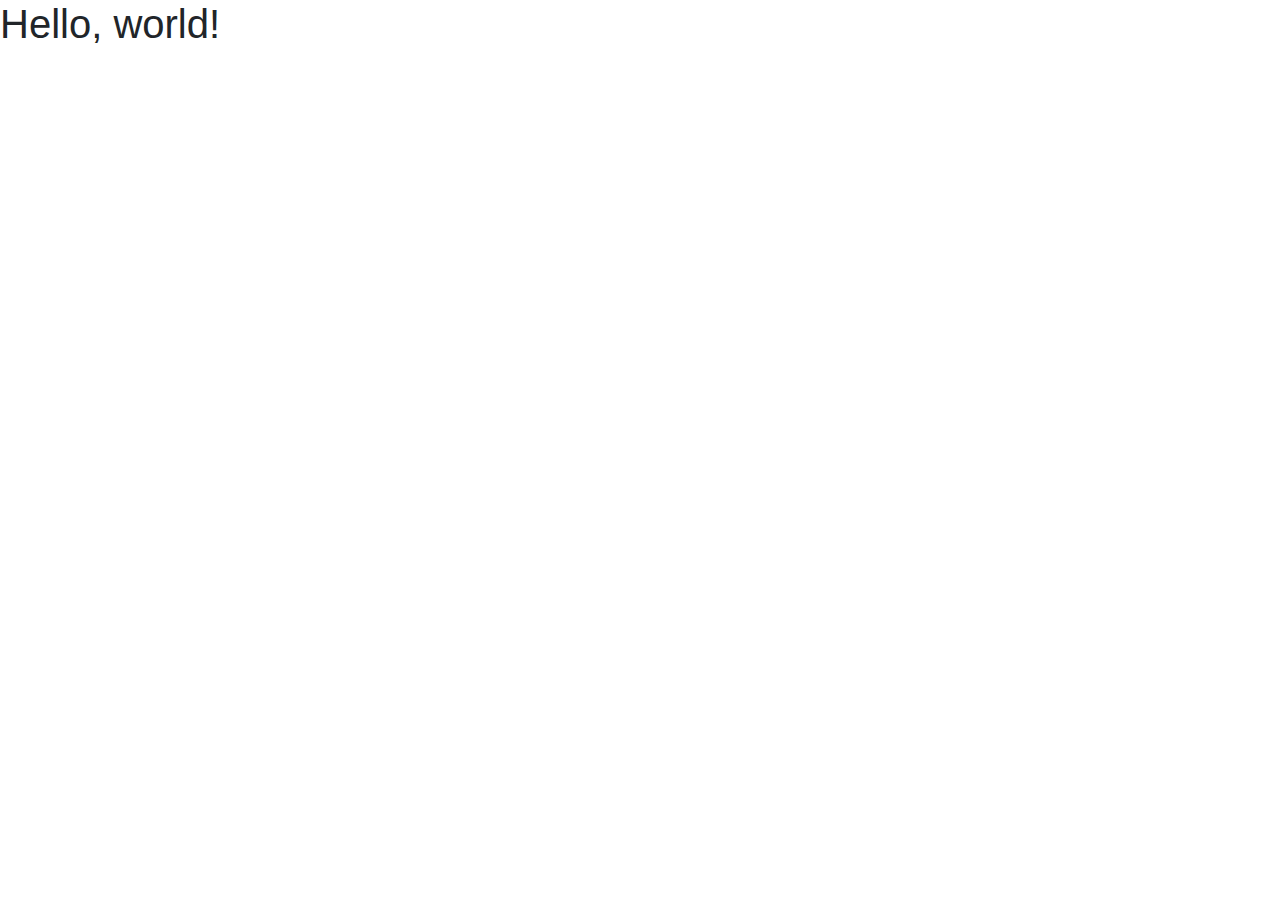
<file: bootstrap_stuff/index.html>
<!doctype html>
<html lang="en">
<head>
    <!-- Required meta tags -->
    <meta charset="utf-8">
    <meta name="viewport" content="width=device-width, initial-scale=1, shrink-to-fit=no">

    <!-- Bootstrap CSS -->
    <link rel="stylesheet" href="https://cdn.jsdelivr.net/npm/bootstrap@4.3.1/dist/css/bootstrap.min.css" integrity="sha384-ggOyR0iXCbMQv3Xipma34MD+dH/1fQ784/j6cY/iJTQUOhcWr7x9JvoRxT2MZw1T" crossorigin="anonymous">

    <title>Hello, world!</title>
</head>
<body>
    <h1>Hello, world!</h1>

    <!-- Optional JavaScript -->
    <!-- jQuery first, then Popper.js, then Bootstrap JS -->
    <script src="https://code.jquery.com/jquery-3.3.1.slim.min.js" integrity="sha384-q8i/X+965DzO0rT7abK41JStQIAqVgRVzpbzo5smXKp4YfRvH+8abtTE1Pi6jizo" crossorigin="anonymous"></script>
    <script src="https://cdn.jsdelivr.net/npm/popper.js@1.14.7/dist/umd/popper.min.js" integrity="sha384-UO2eT0CpHqdSJQ6hJty5KVphtPhzWj9WO1clHTMGa3JDZwrnQq4sF86dIHNDz0W1" crossorigin="anonymous"></script>
    <script src="https://cdn.jsdelivr.net/npm/bootstrap@4.3.1/dist/js/bootstrap.min.js" integrity="sha384-JjSmVgyd0p3pXB1rRibZUAYoIIy6OrQ6VrjIEaFf/nJGzIxFDsf4x0xIM+B07jRM" crossorigin="anonymous"></script>
</body>
</html>
</file>
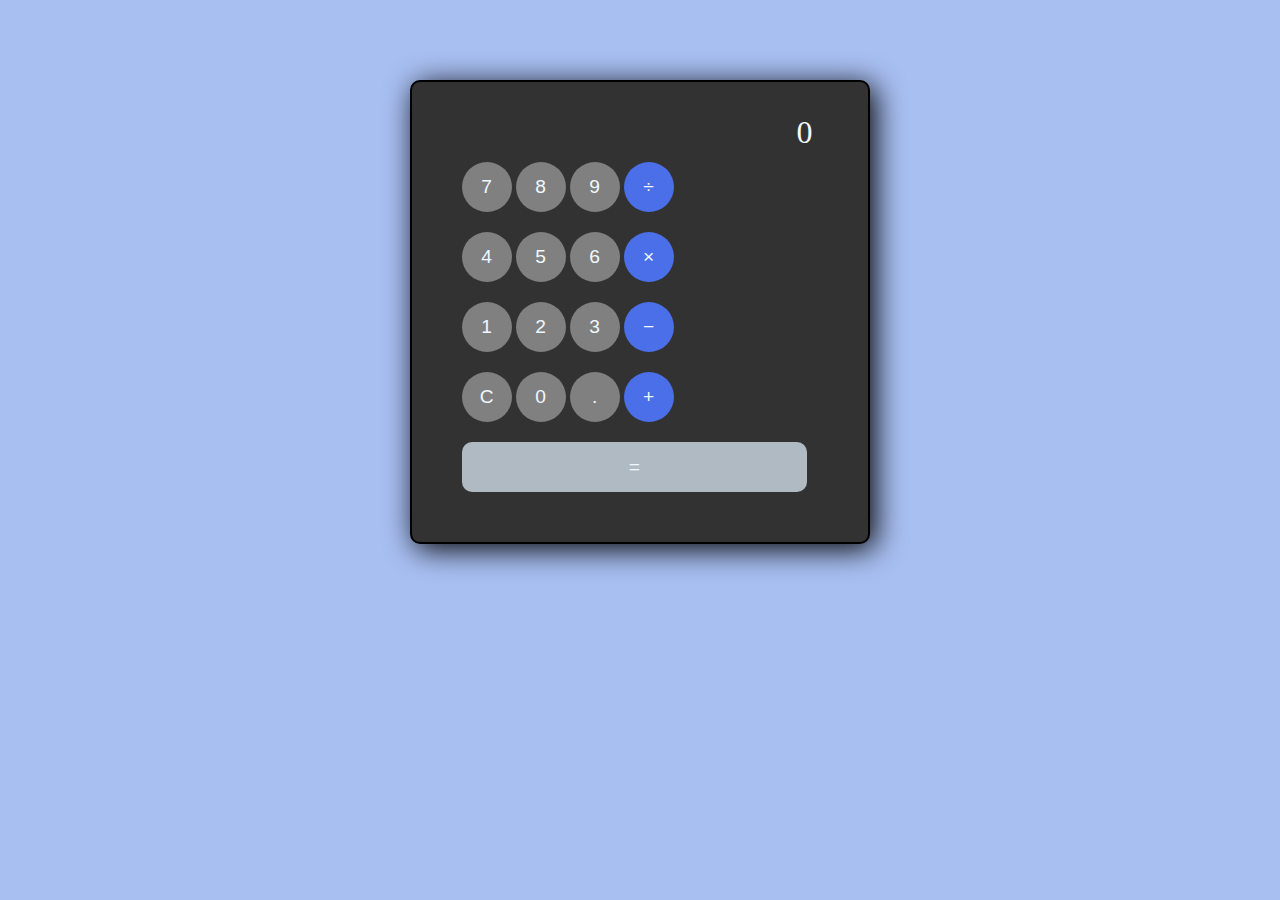
<file: calculator/index.html>
<!DOCTYPE html>
<html lang="en">
<head>
    <meta charset="UTF-8">
    <meta http-equiv="X-UA-Compatible" content="IE=edge">
    <meta name="viewport" content="width=device-width, initial-scale=1.0">
    <link rel="stylesheet" href="style.css">
    <script src="https://ajax.googleapis.com/ajax/libs/jquery/3.6.1/jquery.min.js"></script>
    <title>Calculator</title>
</head>
<body>
    <div id="calculator">
        <div id="display">0</div>
        <div class="row">
            <button value="7" onclick="press(7);">7</button>
            <button value="8" onclick="press(8);">8</button>
            <button value="9" onclick="press(9);">9</button>
            <button class="operator" onclick="setOP('/');">÷</button>
        </div>
        <div class="row">
            <button value="4" onclick="press(4);">4</button>
            <button value="5" onclick="press(5);">5</button>
            <button value="6" onclick="press(6);">6</button>
            <button class="operator" onclick="setOP('*');">×</button>
        </div>
        <div class="row">
            <button value="1" onclick="press(1);">1</button>
            <button value="2" onclick="press(2);">2</button>
            <button value="3" onclick="press(3);">3</button>
            <button class="operator" onclick="setOP('-');">−</button>
        </div>
        <div class="row">
            <button onclick="clr(this);">C</button>
            <button value="0" onclick="press(0);">0</button>
            <button onclick="press('.');">.</button>
            <button class="operator" onclick="setOP('+');">+</button>
        </div>
        <div class="row">
            <button id="equals" onclick="calculate()">=</div>
        </div>
    <div>
    <script src="app.js"></script>
</body>
</html>

<!-- push it -->
</file>
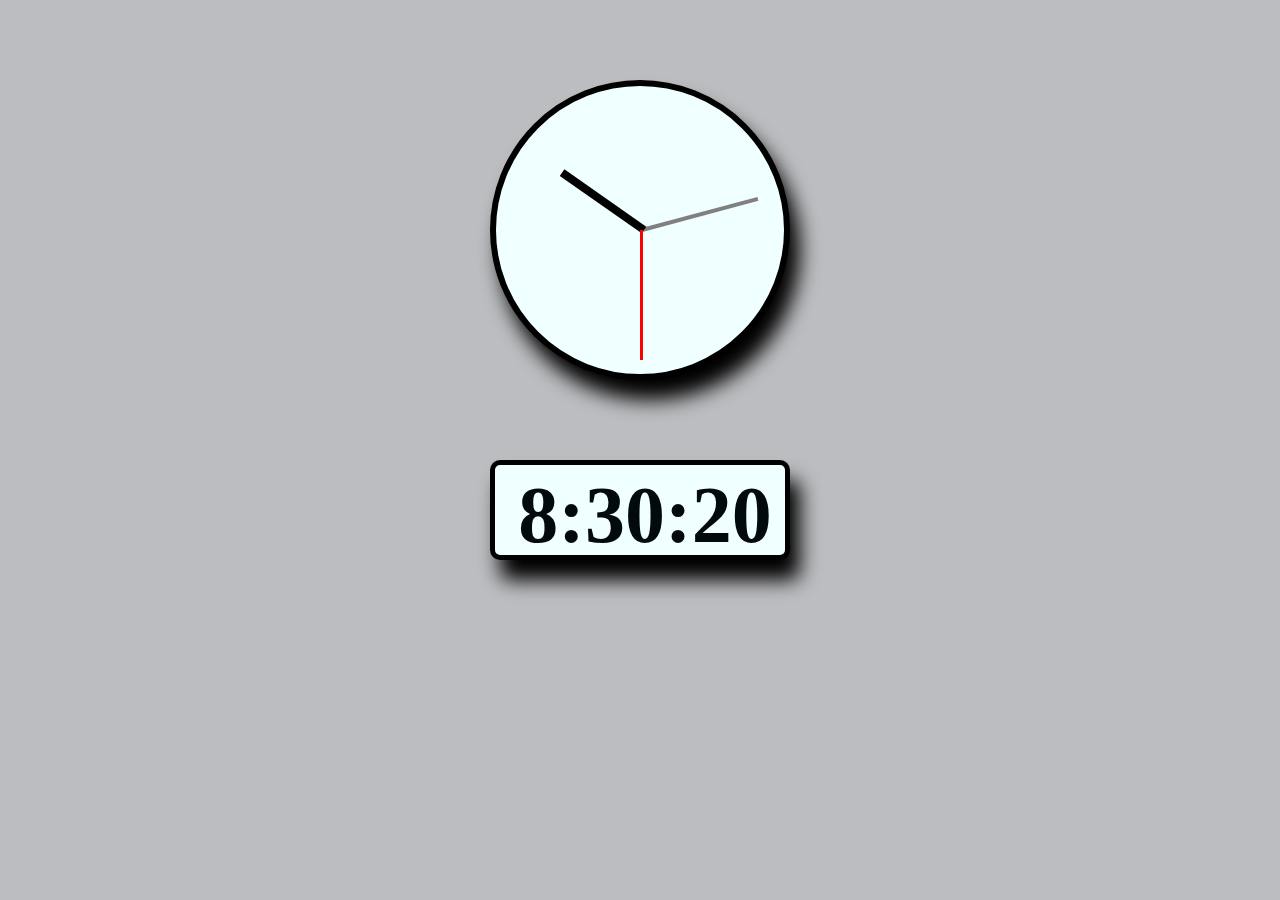
<file: clock/index.html>
<!DOCTYPE html>
<html lang="en">
<head>
    <meta charset="UTF-8">
    <meta http-equiv="X-UA-Compatible" content="IE=edge">
    <meta name="viewport" content="width=device-width, initial-scale=1.0">
    <link rel="stylesheet" href="style.css">

    <title>Clock</title>
</head>
<body>
    <div id="container">
        <div id="face">
            <div id="minutes"></div>
            <div id="hour"></div>
            <div id="seconds"></div>
        </div>
        <div id="digital">
            <div id="time">
                <p class="digi"><span id="digiHour">8</span>:<span id="digiMin">30</span>:<span id="digiSeconds">20</span></p>
            </div>
        </div>
    </div>
    <script src="app.js"></script>
</body>
</html>
</file>
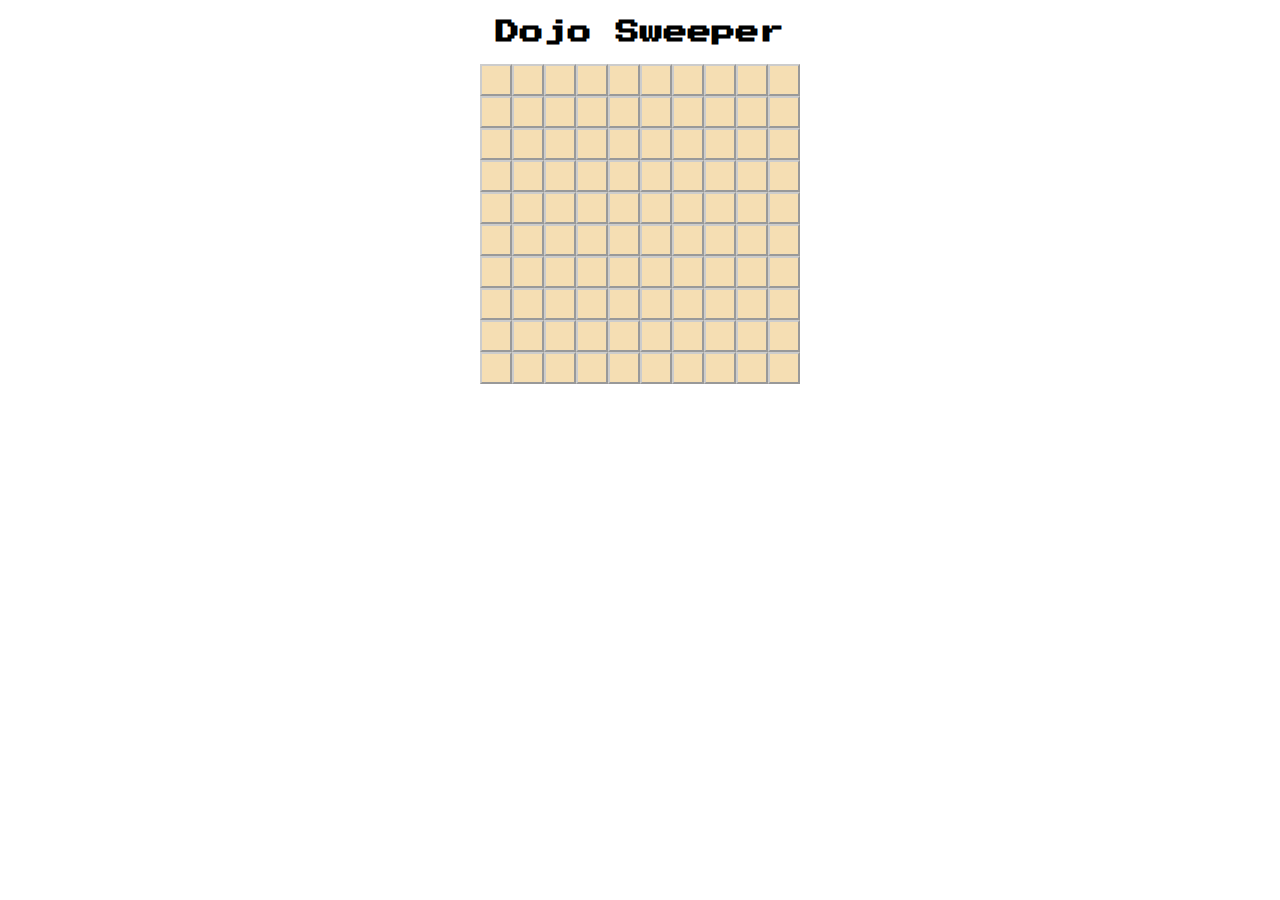
<file: dojoSweeper/index.html>
<!DOCTYPE html>
<html lang="en">
<head>
    <meta charset="UTF-8">
    <meta name="viewport" content="width=device-width, initial-scale=1.0">
    <title>Dojo Sweeper</title>
    <link rel="stylesheet" href="game.css">
</head>
<body>
    <h2>Dojo Sweeper<h2>
    <div id="the-dojo">still loading... there may be an error</div>
    <script src="game.js"></script>
</body>
</html>
</file>
<file: calculator/style.css>
* {
    margin: 0 auto;
    box-sizing: border-box;
}

#calculator {
    width: 36%;
    padding: 2rem;
    border: 2px solid black;
    background-color: rgb(51, 50, 50);
    border-radius: 10px;
    margin-top: 5rem;
    box-shadow: 5px 5px 30px black;
}

.row {
    display: flex;
    margin: 1rem;
    width: 100%;


}

#display {
    margin-right: 1.5rem;
    margin-bottom: 1rem;
    font-size: xx-large;
    height: 30px;
    color: aliceblue;
    text-align: end;
}

button {
    border: none;
    width: 50px;
    height: 50px;
    border-radius: 50%;
    text-align: center;
    font-size: larger;
    color: aliceblue;
    margin: 2px;
    background-color: gray;
}

#equals {
    width: 88%;
    border-radius: 10px;
    background-color: rgb(175, 186, 195);
}

.operator {
    background-color: rgb(74, 111, 233);
}


body {
    background-color: rgb(168, 191, 242);
}


/* push it */
</file>
<file: clock/style.css>
* {
    padding: 0;
    margin: 0;
    box-sizing: border-box;
}

#container {
    margin-top: 5rem;
    width: 100%;
    display: flex;
    flex-direction: column;
    align-items: center;
}

#face {
    background-color: azure;
    width: 300px;
    height: 300px;
    border-radius: 50%;
    border: 6px solid black;
    position: relative;
    box-shadow: 10px 20px 20px black;
}

#minutes, #hour, #seconds {
    position: absolute;
    left: 50%;
    top: 50%;
    transform-origin: top center;
}

#seconds {
    background-color: red;
    height: 130px;
    width: 3px;
}

#hour {
    background-color: black;
    height: 100px;
    width: 8px;
    transform: rotate(125deg);
}

#minutes {
    background-color: grey;
    height: 120px;
    width: 4px;
    transform: rotate(255deg);
}


#digital {
    height: 100px;
    width: 300px;
    margin-top: 5rem;
    border: 5px solid black;
    border-radius: 10px;
    box-shadow: 10px 20px 20px black;
    background-color: azure;
}

#time {
    height: inherit;
    width: inherit;
    display: flex;
    align-items: center;
    justify-content: center;
}

p {
    font-size: 80px;
    font-weight: 600;
    color: rgb(2, 9, 15);
    
}

body {
    background-color: rgba(164, 166, 169, 0.737);
}
</file>
<file: dojoSweeper/game.css>
@import url('https://fonts.googleapis.com/css2?family=Press+Start+2P&display=swap');
    
* {
    margin: 0;
    padding: 0;
    font-family: 'Press Start 2P', monospace;
}
    
h2 {
    text-align: center;
    margin: 20px 0;
}
    
#the-dojo {
    width: 320px;
    margin: 0 auto;
    display: flex;
    flex-wrap: wrap;
}
    
.tatami {
    background-color: wheat;
    height: 32px;
    width: 32px;
    border: 2px solid #ccc;
    border-right: 2px solid #999;
    border-bottom: 2px solid #999;
}
    
.tatami:active {
    border: 2px solid #999;
    border-right: 2px solid #ccc;
    border-bottom: 2px solid #ccc;
}
</file>
